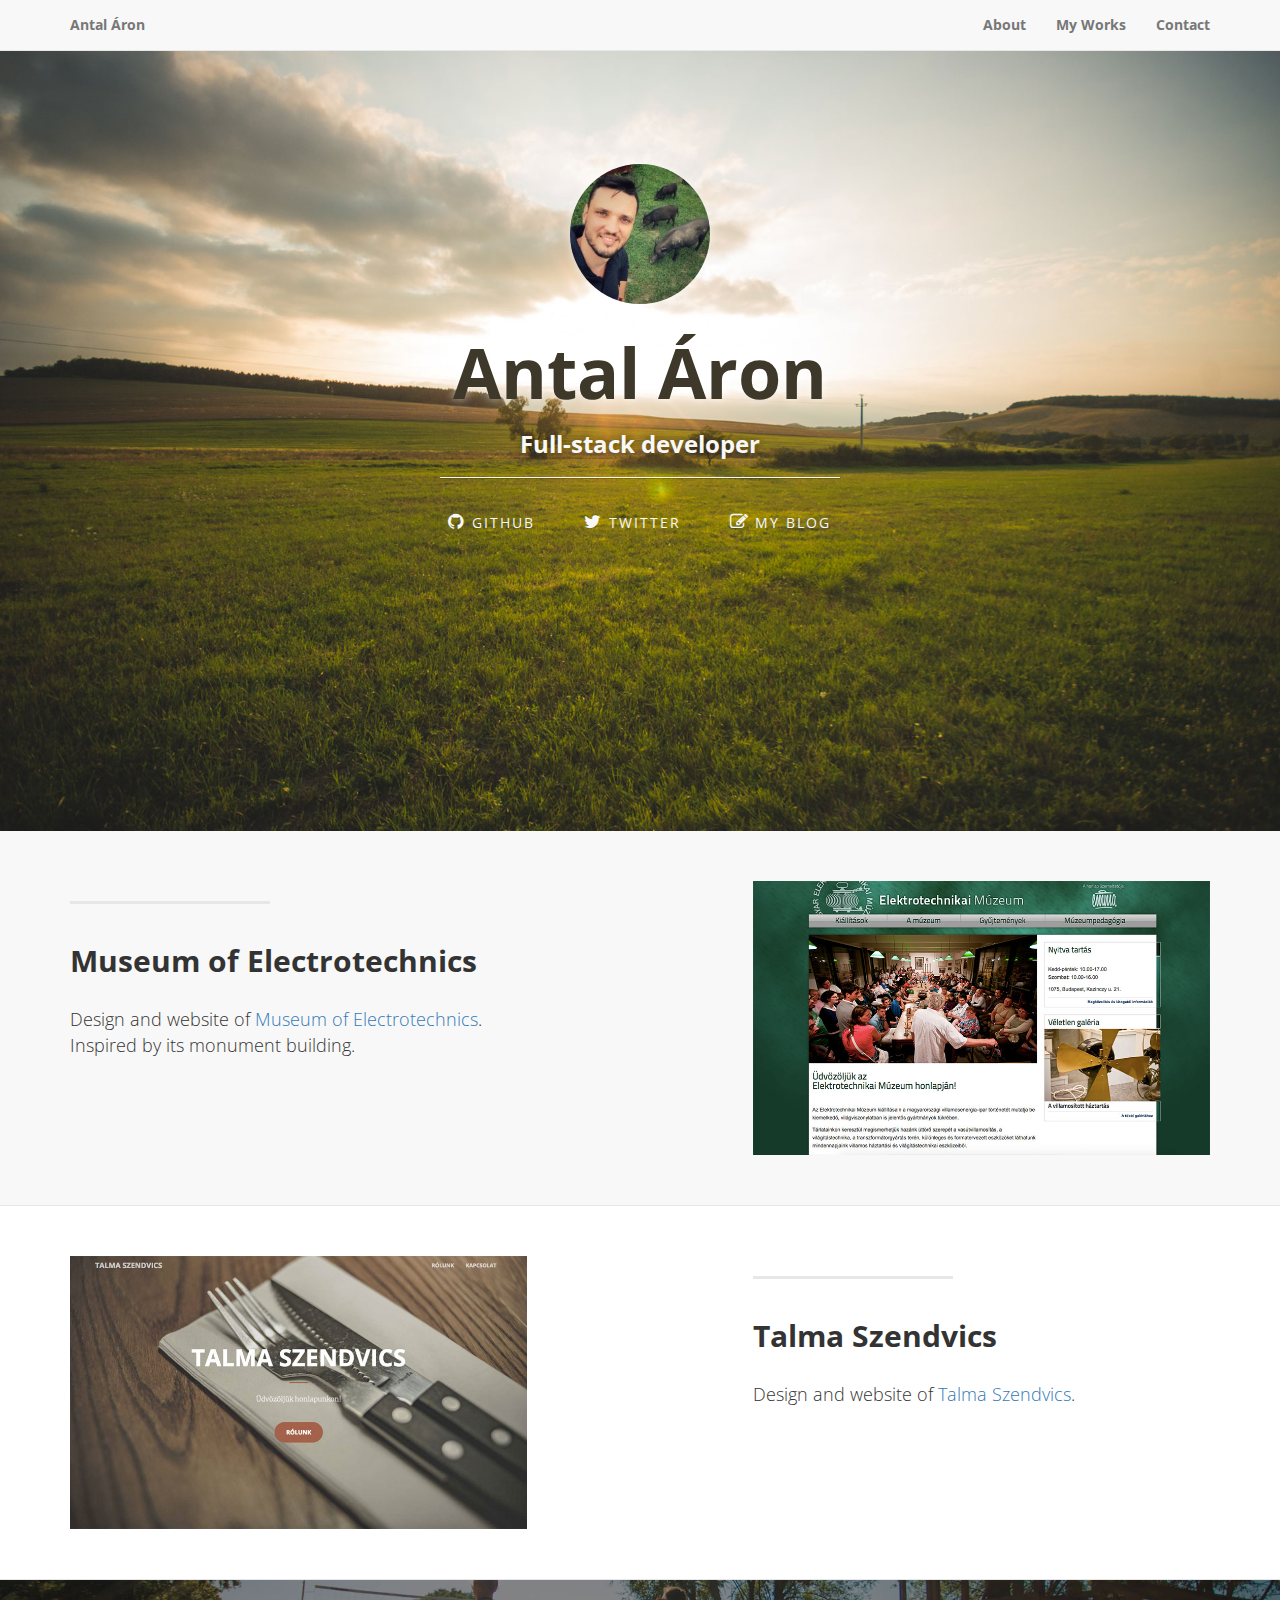
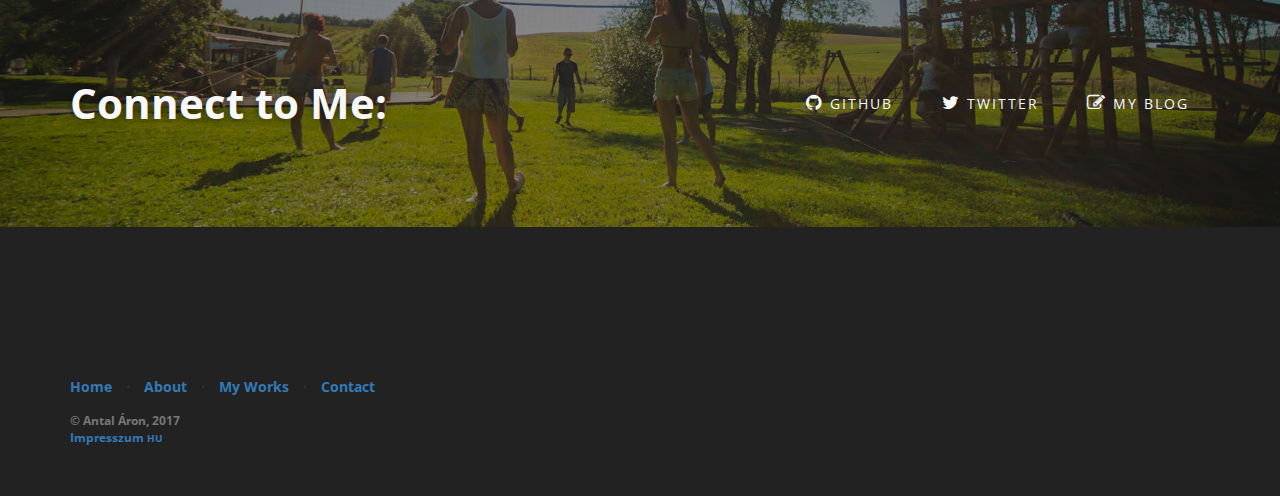
<file: index.html>
<!DOCTYPE html>
<html lang="en">
    <head>
        <meta charset="utf-8">
        <meta http-equiv="X-UA-Compatible" content="IE=edge">
        <meta name="viewport" content="width=device-width, initial-scale=1, user-scalable=0">
        <meta name="description" content="Website of Antal Áron, full-stack developer">
        <meta name="author" content="Antal Áron">

        <meta property="og:url" content="https://antalaron.hu/">
        <meta property="og:type" content="website">
        <meta property="og:title" content="Website of Antal Áron">
        <meta property="og:description" content="Website of Antal Áron, a full-stack developer.">
        <meta property="og:image" content="https://antalaron.hu/assets/img/antalaron_hu.jpg">

        <link rel="icon" href="/favicon.ico">
        <link rel="apple-touch-icon" href="/apple-touch-icon.png">

        <title>Antal Áron</title>

        <link href="/assets/css/bootstrap.min.css" rel="stylesheet">
        <link href="/assets/css/antalaron.css" rel="stylesheet">

        <link href="/assets/font-awesome/css/font-awesome.min.css" rel="stylesheet" type="text/css">
        <link href="https://fonts.googleapis.com/css?family=Open+Sans:300,300i,400,400i,700,700i&amp;subset=latin-ext" rel="stylesheet">

        <!--[if lt IE 9]>
            <script src="https://oss.maxcdn.com/libs/html5shiv/3.7.0/html5shiv.js"></script>
            <script src="https://oss.maxcdn.com/libs/respond.js/1.4.2/respond.min.js"></script>
        <![endif]-->

        <script>
            (function(i,s,o,g,r,a,m){i['GoogleAnalyticsObject']=r;i[r]=i[r]||function(){
            (i[r].q=i[r].q||[]).push(arguments)},i[r].l=1*new Date();a=s.createElement(o),
            m=s.getElementsByTagName(o)[0];a.async=1;a.src=g;m.parentNode.insertBefore(a,m)
            })(window,document,'script','https://www.google-analytics.com/analytics.js','ga');

            ga('create', 'UA-92244609-1', 'auto');
            ga('send', 'pageview');
        </script>
    </head>

    <body>
        <a id="home"></a>
        <nav class="navbar navbar-default navbar-fixed-top topnav" role="navigation">
            <div class="container topnav">
                <div class="navbar-header">
                    <button type="button" class="navbar-toggle" data-toggle="collapse" data-target="#bs-example-navbar-collapse-1">
                        <span class="sr-only">Toggle navigation</span>
                        <span class="icon-bar"></span>
                        <span class="icon-bar"></span>
                        <span class="icon-bar"></span>
                    </button>
                    <a class="navbar-brand topnav" href="#home">Antal Áron</a>
                </div>

                <div class="collapse navbar-collapse" id="bs-example-navbar-collapse-1">
                    <ul class="nav navbar-nav navbar-right">
                        <li>
                            <a href="#about">About</a>
                        </li>
                        <li>
                            <a href="#myworks">My Works</a>
                        </li>
                        <li>
                            <a href="#contact">Contact</a>
                        </li>
                    </ul>
                </div>
            </div>
        </nav>

        <a id="about"></a>
        <div class="intro-header">
            <div class="container">
                <div class="row">
                    <div class="col-lg-12">
                        <div class="intro-message">
                            <img src="assets/img/antalaron.jpg" alt="Antal Áron" class="img-circle">
                            <h1>Antal Áron</h1>
                            <h3>Full-stack developer</h3>
                            <hr class="intro-divider">
                            <ul class="list-inline intro-social-buttons">
                                <li>
                                    <a href="https://github.com/antalaron" class="social-buttons"><i class="fa fa-github fa-fw"></i> <span class="network-name">GitHub</span></a>
                                </li>
                                <li>
                                    <a href="https://twitter.com/antalaron" class="social-buttons"><i class="fa fa-twitter fa-fw"></i> <span class="network-name">Twitter</span></a>
                                </li>
                                <li>
                                    <a href="https://how.antalaron.codes/" class="social-buttons"><i class="fa fa-pencil-square-o fa-fw"></i> <span class="network-name">My Blog</span></a>
                                </li>
                            </ul>
                        </div>
                    </div>
                </div>
            </div>
        </div>

        <a id="myworks"></a>
        <div class="content-section-a">
            <div class="container">
                <div class="row">
                    <div class="col-lg-5 col-sm-6">
                        <hr class="section-heading-spacer">
                        <div class="clearfix"></div>
                        <h2 class="section-heading">Museum of Electrotechnics</h2>
                        <p class="lead">Design and website of <a href="http://elektromuzeum.hu/" target="_blank">Museum of Electrotechnics</a>. Inspired by its monument building.</p>
                    </div>
                    <div class="col-lg-5 col-lg-offset-2 col-sm-6">
                        <a href="http://elektromuzeum.hu/" target="_blank"><img class="img-responsive" src="/assets/img/elektromuzeumhu.jpg" alt=""></a>
                    </div>
                </div>
            </div>
        </div>

        <div class="content-section-b">
            <div class="container">
                <div class="row">
                    <div class="col-lg-5 col-lg-offset-1 col-sm-push-6 col-sm-6">
                        <hr class="section-heading-spacer">
                        <div class="clearfix"></div>
                        <h2 class="section-heading">Talma Szendvics</h2>
                        <p class="lead">Design and website of <a href="https://talmaszendvics.hu/" target="_blank">Talma Szendvics</a>.</p>
                    </div>
                    <div class="col-lg-5 col-sm-pull-6 col-sm-6">
                        <a href="https://talmaszendvics.hu/" target="_blank"><img class="img-responsive" src="/assets/img/talmaszendvicshu.jpg" alt=""></a>
                    </div>
                </div>
            </div>
        </div>

        <a id="contact"></a>
        <div class="contact">
            <div class="container">
                <div class="row">
                    <div class="col-lg-6">
                        <h2>Connect to Me:</h2>
                    </div>
                    <div class="col-lg-6">
                        <ul class="list-inline contact-social-buttons">
                            <li>
                                <a href="https://github.com/antalaron" class="social-buttons"><i class="fa fa-github fa-fw"></i> <span class="network-name">GitHub</span></a>
                            </li>
                            <li>
                                <a href="https://twitter.com/antalaron" class="social-buttons"><i class="fa fa-twitter fa-fw"></i> <span class="network-name">Twitter</span></a>
                            </li>
                            <li>
                                <a href="https://how.antalaron.codes/" class="social-buttons"><i class="fa fa-pencil-square-o fa-fw"></i> <span class="network-name">My Blog</span></a>
                            </li>
                        </ul>
                    </div>
                </div>
            </div>
        </div>

        <footer>
            <div class="container">
                <div class="row">
                    <div class="col-lg-12">
                        <ul class="list-inline">
                            <li>
                                <a href="#home">Home</a>
                            </li>
                            <li class="footer-menu-divider">&sdot;</li>
                            <li>
                                <a href="#about">About</a>
                            </li>
                            <li class="footer-menu-divider">&sdot;</li>
                            <li>
                                <a href="#myworks">My Works</a>
                            </li>
                            <li class="footer-menu-divider">&sdot;</li>
                            <li>
                                <a href="#contact">Contact</a>
                            </li>
                        </ul>
                        <p class="copyright text-muted small">&copy; Antal Áron, 2017<br>
                            <a href="/impresszum.html">Impresszum <span class="small">HU</span></a></p>
                    </div>
                </div>
            </div>
        </footer>

        <script src="/assets/js/jquery.js"></script>
        <script src="/assets/js/bootstrap.min.js"></script>
        <script src="/assets/js/antalaron.js"></script>
    </body>
</html>
</file>
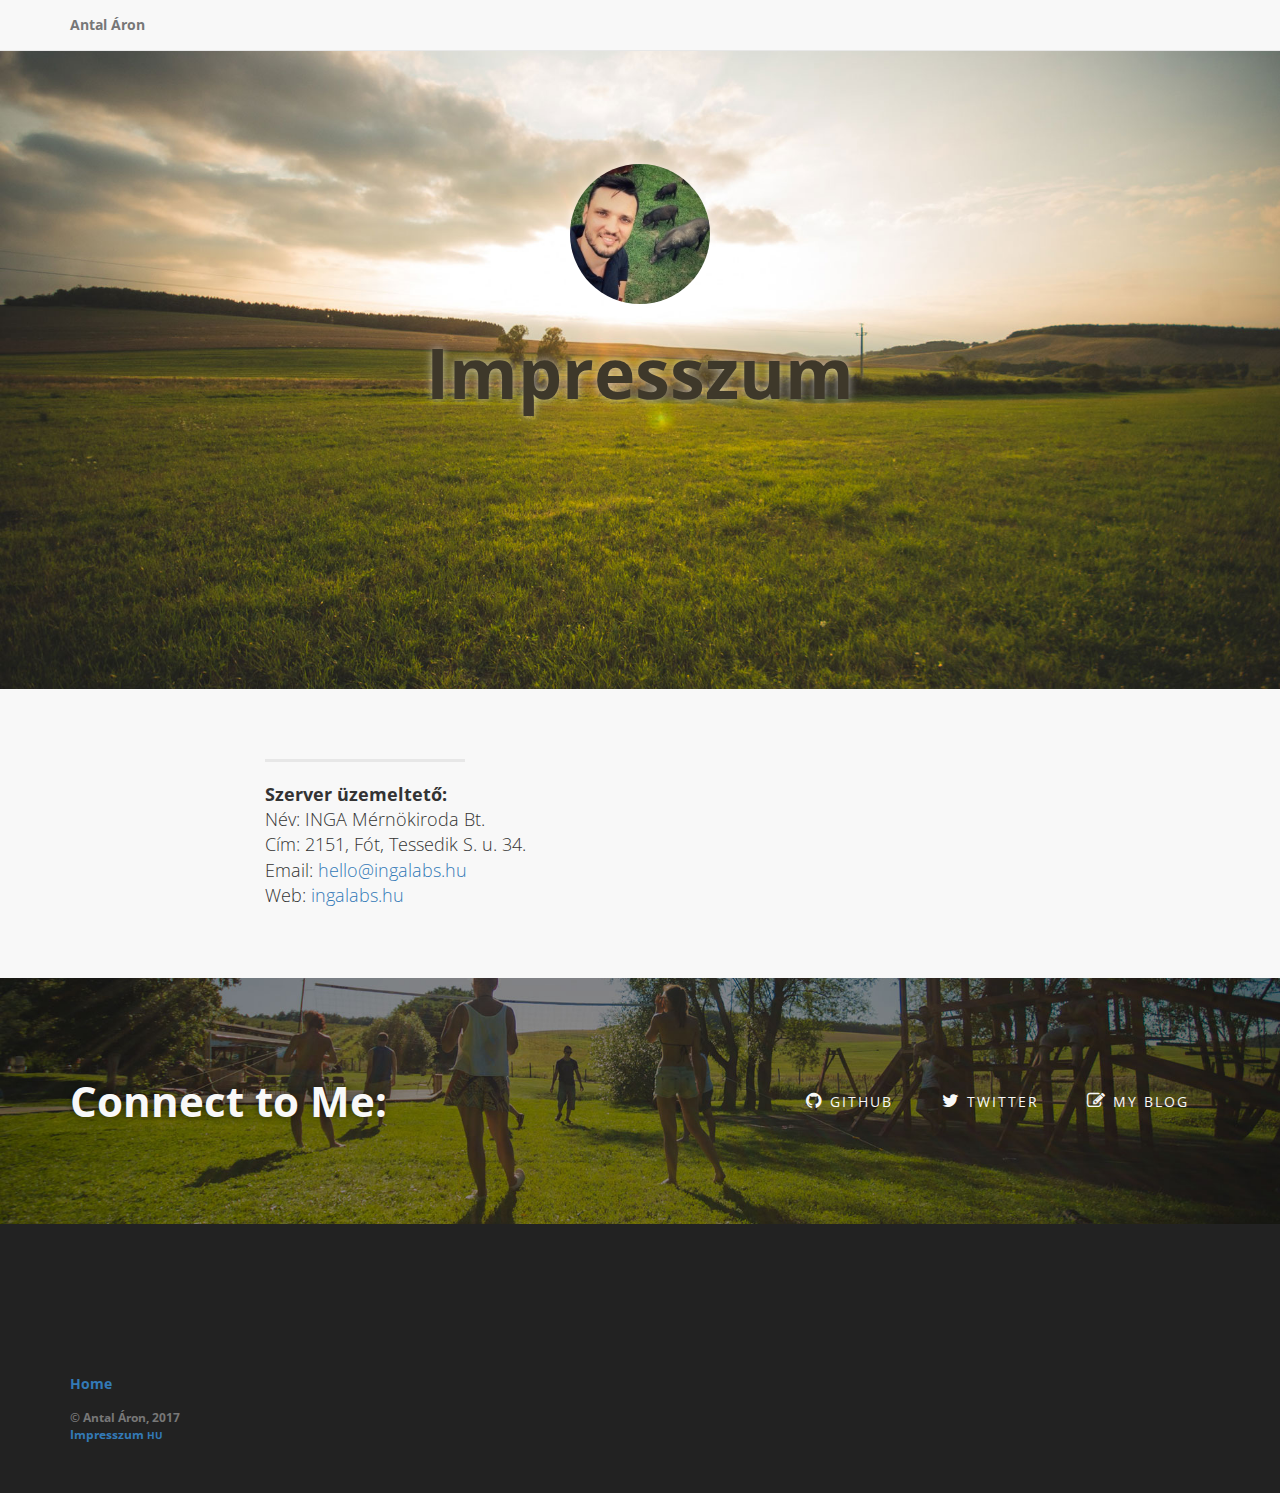
<file: impresszum.html>
<!DOCTYPE html>
<html lang="hu">
    <head>
        <meta charset="utf-8">
        <meta http-equiv="X-UA-Compatible" content="IE=edge">
        <meta name="viewport" content="width=device-width, initial-scale=1, user-scalable=0">
        <meta name="description" content="Az antalaron.hu impresszuma">
        <meta name="author" content="Antal Áron">

        <meta property="og:url" content="https://antalaron.hu/impresszum.html">
        <meta property="og:type" content="website">
        <meta property="og:title" content="Impresszum">
        <meta property="og:description" content="Az antalaron.hu impresszuma.">
        <meta property="og:image" content="https://antalaron.hu/assets/img/antalaron_hu.jpg">

        <link rel="icon" href="/favicon.ico">
        <link rel="apple-touch-icon" href="/apple-touch-icon.png">

        <title>Impresszum | Antal Áron</title>

        <link href="/assets/css/bootstrap.min.css" rel="stylesheet">
        <link href="/assets/css/antalaron.css" rel="stylesheet">

        <link href="/assets/font-awesome/css/font-awesome.min.css" rel="stylesheet" type="text/css">
        <link href="https://fonts.googleapis.com/css?family=Open+Sans:300,300i,400,400i,700,700i&amp;subset=latin-ext" rel="stylesheet">

        <!--[if lt IE 9]>
            <script src="https://oss.maxcdn.com/libs/html5shiv/3.7.0/html5shiv.js"></script>
            <script src="https://oss.maxcdn.com/libs/respond.js/1.4.2/respond.min.js"></script>
        <![endif]-->

        <script>
            (function(i,s,o,g,r,a,m){i['GoogleAnalyticsObject']=r;i[r]=i[r]||function(){
            (i[r].q=i[r].q||[]).push(arguments)},i[r].l=1*new Date();a=s.createElement(o),
            m=s.getElementsByTagName(o)[0];a.async=1;a.src=g;m.parentNode.insertBefore(a,m)
            })(window,document,'script','https://www.google-analytics.com/analytics.js','ga');

            ga('create', 'UA-92244609-1', 'auto');
            ga('send', 'pageview');
        </script>
    </head>

    <body>
        <a id="home"></a>
        <nav class="navbar navbar-default navbar-fixed-top topnav" role="navigation">
            <div class="container topnav">
                <div class="navbar-header">
                    <a class="navbar-brand topnav" href="/">Antal Áron</a>
                </div>
            </div>
        </nav>

        <a id="about"></a>
        <div class="intro-header">
            <div class="container">
                <div class="row">
                    <div class="col-lg-12">
                        <div class="intro-message">
                            <img src="assets/img/antalaron.jpg" alt="Antal Áron" class="img-circle">
                            <h1>Impresszum</h1>
                        </div>
                    </div>
                </div>
            </div>
        </div>

        <a id="myworks"></a>
        <div class="content-section-a">
            <div class="container">
                <div class="row">
                    <div class="col-lg-8 col-lg-offset-2 col-sm-12">
                        <hr class="section-heading-spacer">
                        <div class="clearfix"></div>
                        <p class="lead"><strong>Szerver üzemeltető:</strong><br>
                            Név: INGA Mérnökiroda Bt.<br>
                            Cím: 2151, Fót, Tessedik S. u. 34.<br>
                            Email: <a href="mailto:hello@ingalabs.hu">hello@ingalabs.hu</a><br>
                            Web: <a href="https://ingalabs.hu/" target="_blank">ingalabs.hu</a></p>
                    </div>
                </div>
            </div>
        </div>

        <a id="contact"></a>
        <div class="contact">
            <div class="container">
                <div class="row">
                    <div class="col-lg-6">
                        <h2>Connect to Me:</h2>
                    </div>
                    <div class="col-lg-6">
                        <ul class="list-inline contact-social-buttons">
                            <li>
                                <a href="https://github.com/antalaron" class="social-buttons"><i class="fa fa-github fa-fw"></i> <span class="network-name">GitHub</span></a>
                            </li>
                            <li>
                                <a href="https://twitter.com/antalaron" class="social-buttons"><i class="fa fa-twitter fa-fw"></i> <span class="network-name">Twitter</span></a>
                            </li>
                            <li>
                                <a href="https://how.antalaron.codes/" class="social-buttons"><i class="fa fa-pencil-square-o fa-fw"></i> <span class="network-name">My Blog</span></a>
                            </li>
                        </ul>
                    </div>
                </div>
            </div>
        </div>

        <footer>
            <div class="container">
                <div class="row">
                    <div class="col-lg-12">
                        <ul class="list-inline">
                            <li>
                                <a href="/">Home</a>
                            </li>
                        </ul>
                        <p class="copyright text-muted small">&copy; Antal Áron, 2017<br>
                            <a href="/impresszum.html">Impresszum <span class="small">HU</span></a></p>
                    </div>
                </div>
            </div>
        </footer>

        <script src="/assets/js/jquery.js"></script>
        <script src="/assets/js/bootstrap.min.js"></script>
        <script src="/assets/js/antalaron.js"></script>
    </body>
</html>
</file>
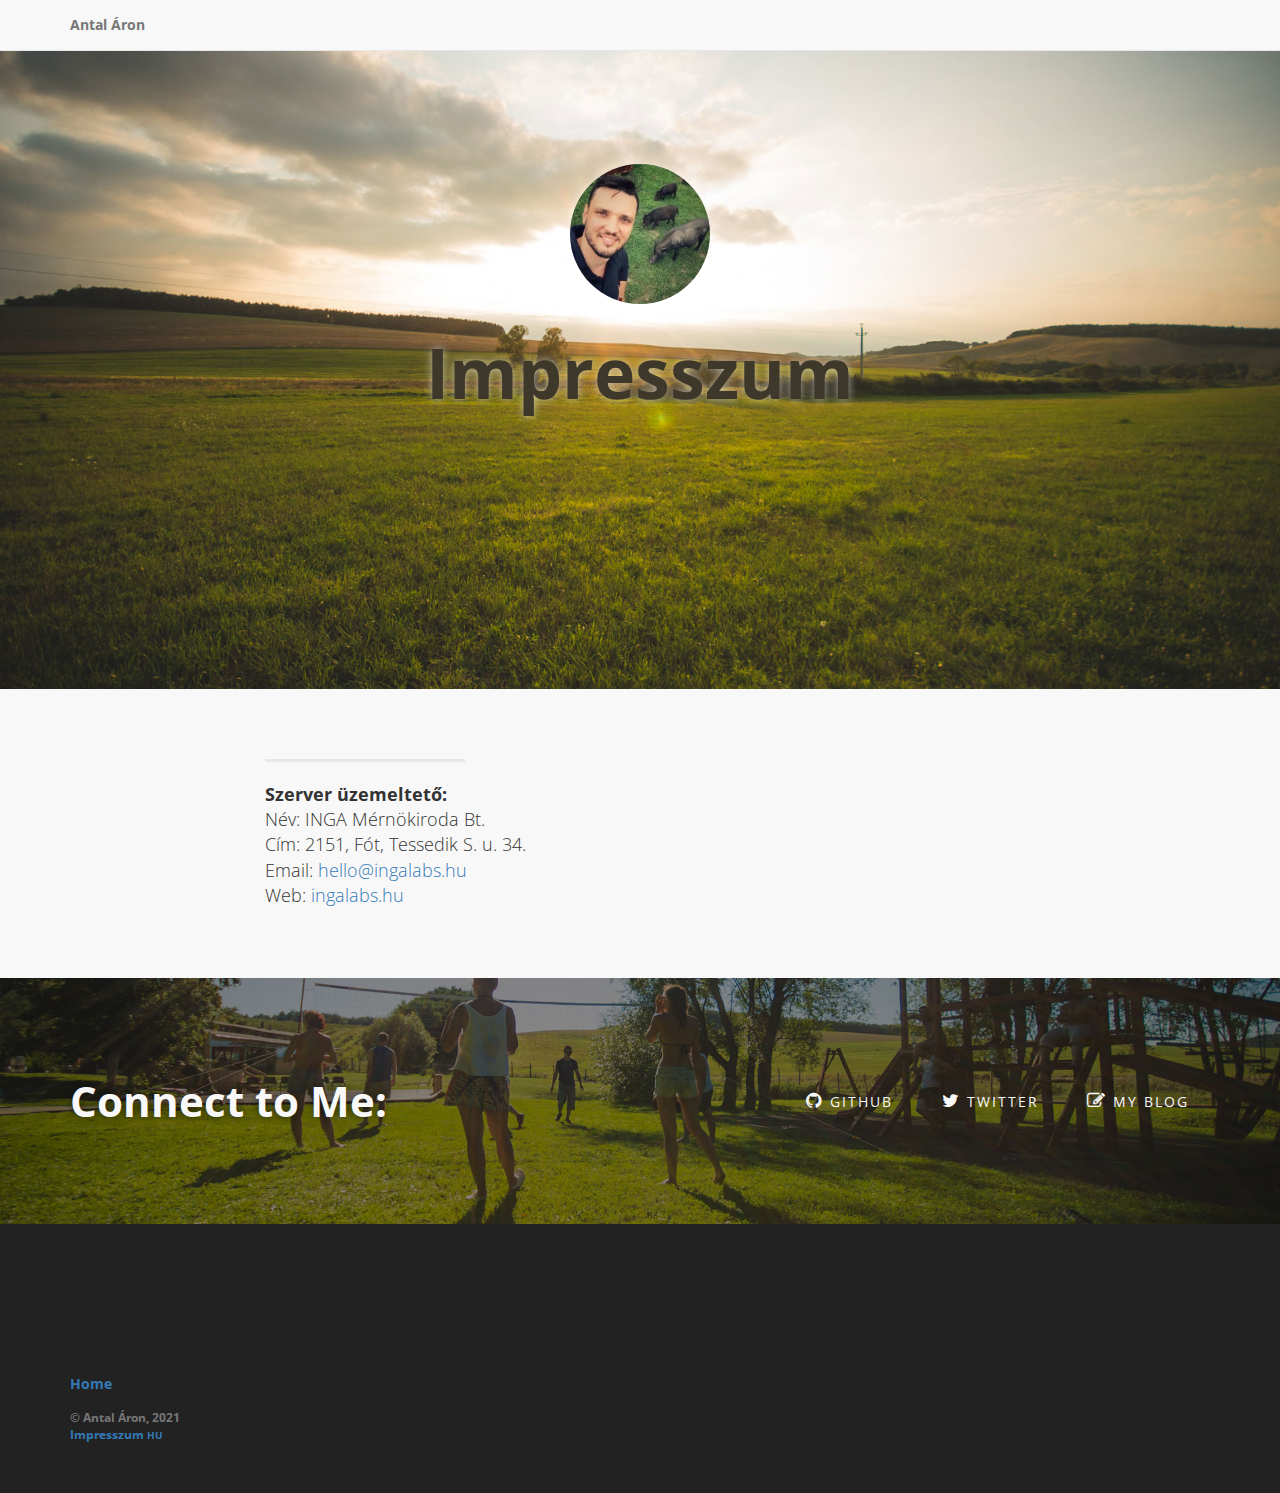
<file: public/impresszum.html>
<!DOCTYPE html>
<html lang="hu">
    <head>
        <meta charset="utf-8">
        <meta http-equiv="X-UA-Compatible" content="IE=edge">
        <meta name="viewport" content="width=device-width, initial-scale=1, user-scalable=0">
        <meta name="description" content="Az antalaron.hu impresszuma">
        <meta name="author" content="Antal Áron">

        <meta property="og:url" content="https://antalaron.hu/impresszum.html">
        <meta property="og:type" content="website">
        <meta property="og:title" content="Impresszum">
        <meta property="og:description" content="Az antalaron.hu impresszuma.">
        <meta property="og:image" content="https://antalaron.hu/assets/img/antalaron_hu.jpg">

        <link rel="icon" href="/favicon.ico">
        <link rel="apple-touch-icon" href="/apple-touch-icon.png">

        <title>Impresszum | Antal Áron</title>

        <link href="/assets/css/bootstrap.min.css" rel="stylesheet">
        <link href="/assets/css/antalaron.css" rel="stylesheet">

        <link href="/assets/font-awesome/css/font-awesome.min.css" rel="stylesheet" type="text/css">
        <link href="https://fonts.googleapis.com/css?family=Open+Sans:300,300i,400,400i,700,700i&amp;subset=latin-ext" rel="stylesheet">

        <!--[if lt IE 9]>
            <script src="https://oss.maxcdn.com/libs/html5shiv/3.7.0/html5shiv.js"></script>
            <script src="https://oss.maxcdn.com/libs/respond.js/1.4.2/respond.min.js"></script>
        <![endif]-->

        <script>
            (function(i,s,o,g,r,a,m){i['GoogleAnalyticsObject']=r;i[r]=i[r]||function(){
            (i[r].q=i[r].q||[]).push(arguments)},i[r].l=1*new Date();a=s.createElement(o),
            m=s.getElementsByTagName(o)[0];a.async=1;a.src=g;m.parentNode.insertBefore(a,m)
            })(window,document,'script','https://www.google-analytics.com/analytics.js','ga');

            ga('create', 'UA-92244609-1', 'auto');
            ga('send', 'pageview');
        </script>
    </head>

    <body>
        <a id="home"></a>
        <nav class="navbar navbar-default navbar-fixed-top topnav" role="navigation">
            <div class="container topnav">
                <div class="navbar-header">
                    <a class="navbar-brand topnav" href="/">Antal Áron</a>
                </div>
            </div>
        </nav>

        <a id="about"></a>
        <div class="intro-header">
            <div class="container">
                <div class="row">
                    <div class="col-lg-12">
                        <div class="intro-message">
                            <img src="assets/img/antalaron.jpg" alt="Antal Áron" class="img-circle">
                            <h1>Impresszum</h1>
                        </div>
                    </div>
                </div>
            </div>
        </div>

        <a id="myworks"></a>
        <div class="content-section-a">
            <div class="container">
                <div class="row">
                    <div class="col-lg-8 col-lg-offset-2 col-sm-12">
                        <hr class="section-heading-spacer">
                        <div class="clearfix"></div>
                        <p class="lead"><strong>Szerver üzemeltető:</strong><br>
                            Név: INGA Mérnökiroda Bt.<br>
                            Cím: 2151, Fót, Tessedik S. u. 34.<br>
                            Email: <a href="mailto:hello@ingalabs.hu">hello@ingalabs.hu</a><br>
                            Web: <a href="https://ingalabs.hu/" target="_blank">ingalabs.hu</a></p>
                    </div>
                </div>
            </div>
        </div>

        <a id="contact"></a>
        <div class="contact">
            <div class="container">
                <div class="row">
                    <div class="col-lg-6">
                        <h2>Connect to Me:</h2>
                    </div>
                    <div class="col-lg-6">
                        <ul class="list-inline contact-social-buttons">
                            <li>
                                <a href="https://github.com/antalaron" class="social-buttons"><i class="fa fa-github fa-fw"></i> <span class="network-name">GitHub</span></a>
                            </li>
                            <li>
                                <a href="https://twitter.com/antalaron" class="social-buttons"><i class="fa fa-twitter fa-fw"></i> <span class="network-name">Twitter</span></a>
                            </li>
                            <li>
                                <a href="https://how.antalaron.codes/" class="social-buttons"><i class="fa fa-pencil-square-o fa-fw"></i> <span class="network-name">My Blog</span></a>
                            </li>
                        </ul>
                    </div>
                </div>
            </div>
        </div>

        <footer>
            <div class="container">
                <div class="row">
                    <div class="col-lg-12">
                        <ul class="list-inline">
                            <li>
                                <a href="/">Home</a>
                            </li>
                        </ul>
                        <p class="copyright text-muted small">&copy; Antal Áron, 2021<br>
                            <a href="/impresszum.html">Impresszum <span class="small">HU</span></a></p>
                    </div>
                </div>
            </div>
        </footer>

        <script src="/assets/js/jquery.js"></script>
        <script src="/assets/js/bootstrap.min.js"></script>
        <script src="/assets/js/antalaron.js"></script>
    </body>
</html>
</file>
<file: assets/css/antalaron.css>
/*
 * Start Bootstrap - Landing Page (http://startbootstrap.com/)
 * Copyright 2013-2016 Start Bootstrap
 * Licensed under MIT (https://github.com/BlackrockDigital/startbootstrap/blob/gh-pages/LICENSE)
 */

body,
html {
    width: 100%;
    height: 100%;
}

body,
h1,
h2,
h3,
h4,
h5,
h6 {
    font-family: "Open Sans", "Helvetica Neue",Helvetica,Arial,sans-serif;
    font-weight: 700;
}

.topnav {
    font-size: 14px;
}

.lead {
    font-size: 18px;
    font-weight: 300;
}

.intro-header {
    padding-top: 50px;
    padding-bottom: 50px;
    text-align: center;
    color: #f8f8f8;
    background: url(../img/intro-bg.jpg) no-repeat center center;
    background-size: cover;
}

.intro-message {
    position: relative;
    padding-top: 10%;
    padding-bottom: 20%;
}

.intro-message > img {
    width: 140px;
    height: 140px;
    box-shadow: 0 0 10px rgba(255, 255, 255, .6);
}

.intro-message > h1 {
    margin: 30px 0 0 0;
    text-shadow: 0 0 10px rgba(255, 255, 255, .6);
    font-size: 5em;
    color: #3e382a;
}

.intro-divider {
    width: 400px;
    border-top: 1px solid #f8f8f8;
    border-bottom: 1px solid rgba(0, 0, 0, .2);
}

.intro-message > h3 {
    text-shadow: 0 0 10px rgba(0, 0, 0, .6);
}

a.social-buttons {
    color: #f8f8f8;
    padding: 10px 16px;
    line-height: 1.3333333;
    text-decoration: none;
    display: inline-block;
    font-size: 18px;
    vertical-align: middle;
}

a.social-buttons:hover {
    text-decoration: none;
    text-shadow: 0 0 10px rgba(255, 255, 255, .6);
}

@media (max-width:767px) {
    .intro-message {
        padding-bottom: 15%;
    }

    .intro-message > h1 {
        font-size: 3em;
    }

    ul.intro-social-buttons > li {
        display: block;
        margin-bottom: 20px;
        padding: 0;
    }

    ul.intro-social-buttons > li:last-child {
        margin-bottom: 0;
    }

    .intro-divider {
        width: 100%;
    }
}

.network-name {
    text-transform: uppercase;
    font-size: 14px;
    font-weight: 400;
    letter-spacing: 2px;
}

.content-section-a {
    padding: 50px 0;
    background-color: #f8f8f8;
}

.content-section-b {
    padding: 50px 0;
    border-top: 1px solid #e7e7e7;
    border-bottom: 1px solid #e7e7e7;
}

.section-heading {
    margin-bottom: 30px;
}

.section-heading-spacer {
    float: left;
    width: 200px;
    border-top: 3px solid #e7e7e7;
}

.contact {
    padding: 100px 0;
    color: #f8f8f8;
    background: url(../img/contact-bg.jpg) no-repeat center center;
    background-size: cover;
}

.contact h2 {
    margin: 0;
    text-shadow: 0 0 10px rgba(0, 0, 0, .6);
    font-size: 3em;
}

.contact ul {
    margin-bottom: 0;
}

.contact-social-buttons {
    float: right;
    margin-top: 0;
}

@media (max-width: 1199px) {
    ul.contact-social-buttons {
        float: left;
        margin-top: 15px;
    }
}

@media (max-width: 767px) {
    .contact h2 {
        margin: 0;
        font-size: 3em;
    }

    ul.contact-social-buttons > li {
        display: block;
        margin-bottom: 20px;
        padding: 0;
    }

    ul.contact-social-buttons > li:last-child {
        margin-bottom: 0;
    }
}

footer {
    padding: 150px 0 50px 0;
    background-color: #222;
}

@media (max-width:767px) {
    footer {
        padding: 50px 0;
    }
}

p.copyright {
    margin: 15px 0 0;
}
</file>
